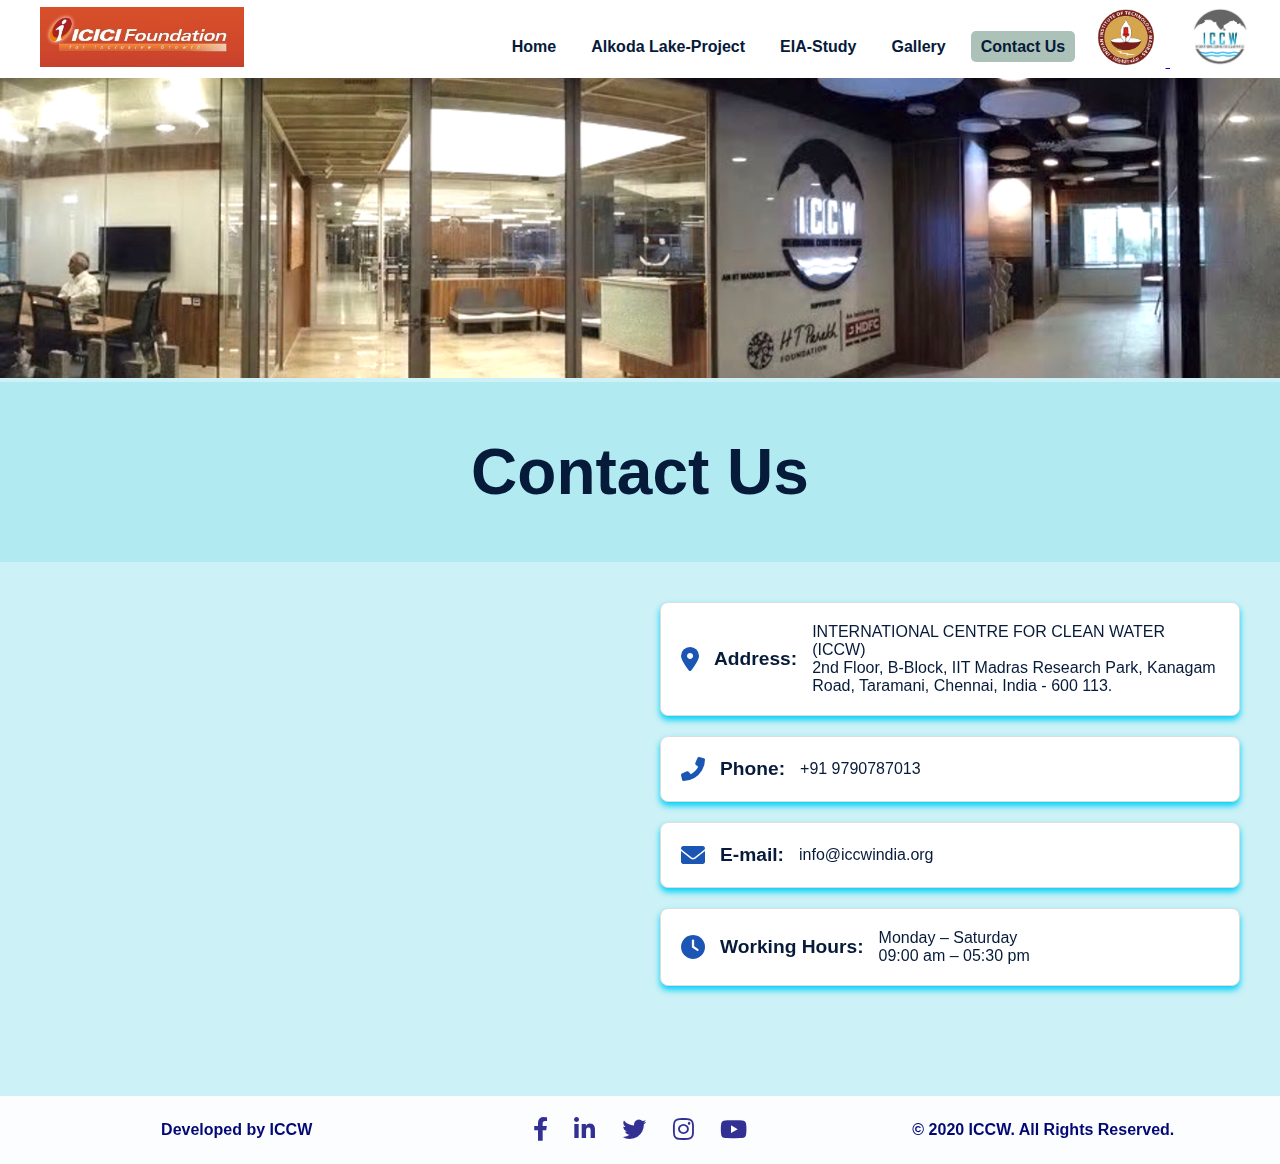
<file: contact-us.html>
<!DOCTYPE html>
<html lang="en">
<head>
    <meta charset="UTF-8">
    <meta name="viewport" content="width=device-width, initial-scale=1.0">
    <meta name="description" content="Water & health data presented by ICCW for Nallampatti.">
    <meta name="author" content="ICCW">
    <meta name="keywords" content="Water, Health, Nallampatti, ICCW, Data, Analysis">
    <meta name="robots" content="index, follow">
    <meta name="theme-color" content="#0a0a0a">
    <link rel="apple-touch-icon" sizes="180x180" href="Fevicon/apple-touch-icon.png">
    <link rel="icon" type="image/png" sizes="32x32" href="Fevicon/favicon-32x32.png">
    <link rel="icon" type="image/png" sizes="16x16" href="Fevicon/favicon-16x16.png">
    <title>Contact Us - ICCW</title>
    <link rel="stylesheet" href="https://cdnjs.cloudflare.com/ajax/libs/font-awesome/6.0.0-beta3/css/all.min.css">
    <link rel="stylesheet" href="style.css">
</head>

<body>

    <!-- Header Section -->
    <!-- Header Section -->
    <header>
        <div class="navbar">
            <!-- Left side: Site logo -->
            <div class="logo-container">
                <a href="https://www.icicifoundation.org/" target="_blank">
                    <img src="Logos\ICICI-foundation.jpg" alt="ICICI-logo" class="logo">
                </a>
            </div>
    
            <!-- Right side: Navigation menu and Partner logo -->
            <div class="nav-and-partner">
                <div class="hamburger" onclick="toggleMenu()">
                    <span></span>
                    <span></span>
                    <span></span>
                </div>
                <!-- Navigation links -->
                <nav>
                    <ul class="nav-links">
                        <li><a href="index.html" class="nav-item">Home</a></li>
                        <li><a href="about.html" class="nav-item">Alkoda Lake-Project</a></li>
                        <li><a href="eia.html" class="nav-item">EIA-Study</a></li>
                        <li><a href="gallery.html" class="nav-item">Gallery</a></li>
                        <li><a href="contact-us.html" class="nav-item active">Contact Us</a></li>
                    </ul>
                </nav>
    
                <!-- Partner logo -->
                <div class="partner-logo">
                    <a href="https://www.iitm.ac.in/" target="_blank">
                        <img src="Logos\IITM-500x500.png" alt="IITM-logo" class="logo">
                    </a>

                    <a href="https://iccw.world/" target="_blank">
                        <img src="Logos\iccw-logo-white.png" alt="ICCW-logo" class="logo">
                    </a>
                </div>
            </div>
        </div>
    </header>

    <!-- Contact Us Hero Section -->
    <section class="contact-hero">
        <div class="contact-hero-content">
            <img src="ICCW front Images.png" alt="Contact Us" class="hero-image">
        </div>
    </section>
    <section class="ContactUs">
        <h1>Contact Us</h1>
    </section>

    <!-- Contact Details Section -->
<section class="contact-details">
    <div class="contact-container">
        <!-- Google Map Embed -->
        <div class="map-container">
            <!-- Google Maps Embed with location marker -->
            <iframe 
                src="https://www.google.com/maps/embed?pb=!1m18!1m12!1m3!1d62203.18297492512!2d80.20853477910156!3d12.991097899999998!2m3!1f0!2f0!3f0!3m2!1i1024!2i768!4f13.1!3m3!1m2!1s0x3a526787946135f3%3A0x63850237763b3ce7!2sINTERNATIONAL%20CENTRE%20FOR%20CLEAN%20WATER!5e0!3m2!1sen!2sin!4v1729424169374!5m2!1sen!2sin" 
                width="100%" height="450" style="border:0;" allowfullscreen="" loading="lazy" referrerpolicy="no-referrer-when-downgrade">
            </iframe>
        </div>
        
        <!-- Contact Information -->
        <div class="contact-info">
            <div class="contact-item">
                <i class="fas fa-map-marker-alt"></i> <!-- Address Icon -->
                <h3>Address:</h3>
                <p>INTERNATIONAL CENTRE FOR CLEAN WATER (ICCW)<br>2nd Floor, B-Block, IIT Madras Research Park, Kanagam Road, Taramani, Chennai, India - 600 113.</p>
            </div>

            <div class="contact-item">
                <i class="fas fa-phone-alt"></i> <!-- Phone Icon -->
                <h3>Phone:</h3>
                <p>+91 9790787013</p>
            </div>

            <div class="contact-item">
                <i class="fas fa-envelope"></i> <!-- Email Icon -->
                <h3>E-mail:</h3>
                <p>info@iccwindia.org</p>
            </div>

            <div class="contact-item">
                <i class="fas fa-clock"></i> <!-- Working Hours Icon -->
                <h3>Working Hours:</h3>
                <p>Monday – Saturday<br>09:00 am – 05:30 pm</p>
            </div>
        </div>
    </div>
</section>


   <!-- Footer Section -->
<footer>
    <div class="footer-content">
        <!-- Left side: Developed by ICCW -->
        <div class="left-text">
            <p>Developed by ICCW</p>
        </div>

        <!-- Center: Social Media Icons -->
        <div class="social-icons">
            <!-- Facebook -->
            <a href="https://www.facebook.com/ICCWIndia" target="_blank" rel="noopener noreferrer">
                <i class="fab fa-facebook-f"></i>
            </a>

            <!-- LinkedIn -->
            <a href="https://www.linkedin.com/company/iccw/" target="_blank" rel="noopener noreferrer">
                <i class="fab fa-linkedin-in"></i>
            </a>

            <!-- Twitter -->
            <a href="https://x.com/ICCWIndia" target="_blank" rel="noopener noreferrer">
                <i class="fab fa-twitter"></i>
            </a>

            <!-- Instagram -->
            <a href="https://www.instagram.com/iccw_iitm/" target="_blank" rel="noopener noreferrer">
                <i class="fab fa-instagram"></i>
            </a>

            <!-- YouTube-->
            <a href="https://www.youtube.com/@iccwnews7325" target="_blank" rel="noopener noreferrer">
                <i class="fab fa-youtube"></i>
            </a>
        </div>

        <!-- Right side: All Rights Reserved -->
        <div class="right-text">
            <p>© 2020 ICCW. All Rights Reserved.</p>
        </div>
    </div>
</footer>

<!-- For mobile & Tab menu-->
    <script>
        function toggleMenu() {
            const navLinks = document.querySelector('.nav-links');
            navLinks.classList.toggle('active');}
    </script>

</body>
</html>
</file>
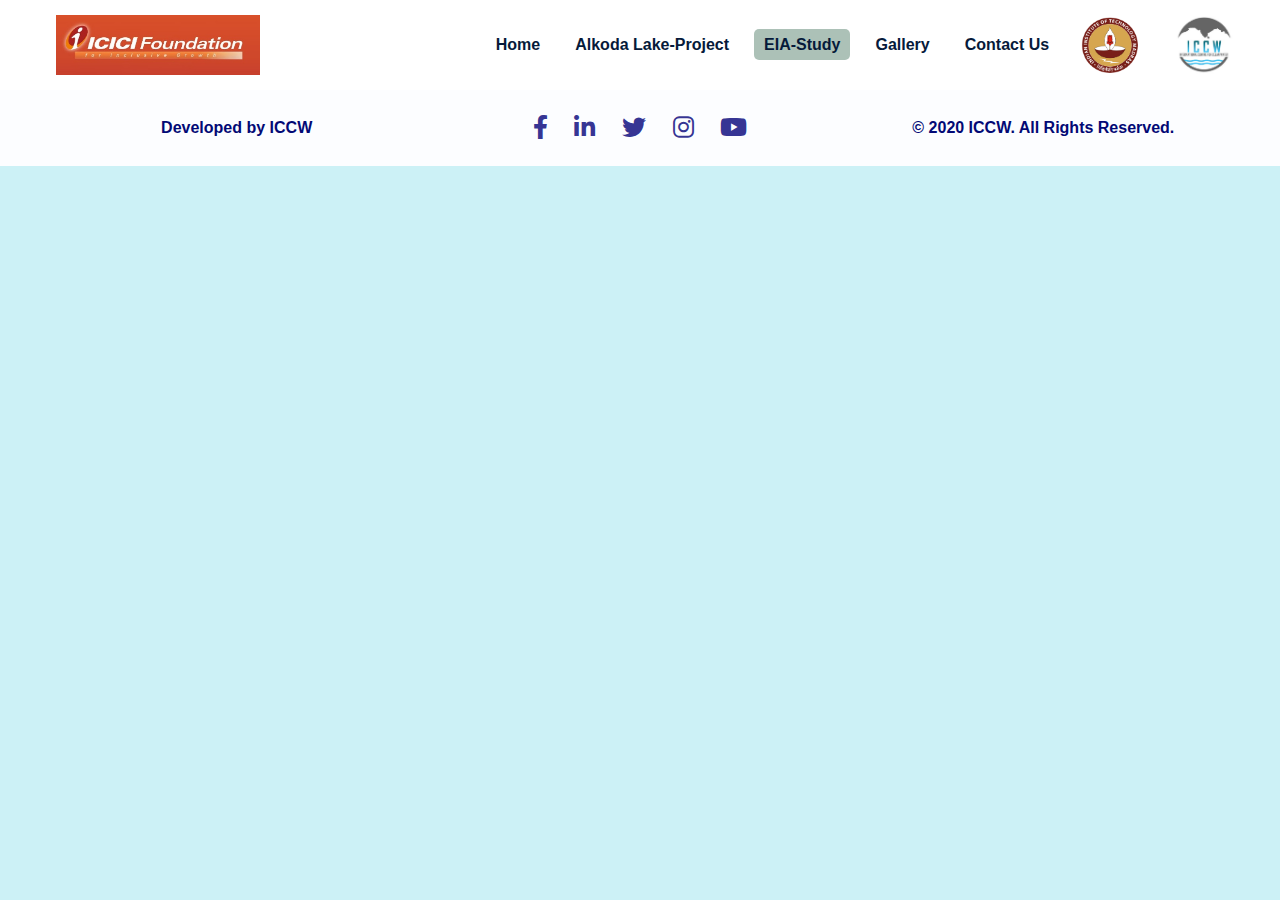
<file: eia.html>
<!DOCTYPE html>
<html lang="en">
<head>
    <meta charset="UTF-8">
    <meta name="viewport" content="width=device-width, initial-scale=1.0">
    <meta name="description" content="Raichur Lake Resolution data presented by ICCW">
    <meta name="author" content="ICCW">
    <meta name="keywords" content="Water, Health, Raichur, ICCW, Data Analysis">
    <meta name="robots" content="index, follow">
    <meta name="theme-color" content="#0a0a0a">
    <link rel="apple-touch-icon" sizes="180x180" href="Fevicon/apple-touch-icon.png">
    <link rel="icon" type="image/png" sizes="32x32" href="Fevicon/favicon-32x32.png">
    <link rel="icon" type="image/png" sizes="16x16" href="Fevicon/favicon-16x16.png">
    <title>About-Raichur Lake Rejuvenation</title>
    <link rel="stylesheet" href="https://cdnjs.cloudflare.com/ajax/libs/font-awesome/6.0.0-beta3/css/all.min.css">
    <link rel="stylesheet" href="https://maxcdn.bootstrapcdn.com/bootstrap/4.5.2/css/bootstrap.min.css">
    <link rel="stylesheet" href="style.css">
</head>

<body>

    <!-- Header Section -->
    <header>
        <div class="navbar">
            <!-- Left side: Site logo -->
            <div class="logo-container">
                <a href="https://www.icicifoundation.org/" target="_blank">
                    <img src="Logos\ICICI-foundation.jpg" alt="ICICI-logo" class="logo">
                </a>
            </div>
    
            <!-- Right side: Navigation menu and Partner logo -->
            <div class="nav-and-partner">
                <div class="hamburger" onclick="toggleMenu()">
                    <span></span>
                    <span></span>
                    <span></span>
                </div>
                <!-- Navigation links -->
                <nav>
                    <ul class="nav-links">
                        <li><a href="index.html" class="nav-item">Home</a></li>
                        <li><a href="about.html" class="nav-item">Alkoda Lake-Project</a></li>
                        <li><a href="eia.html" class="nav-item active">EIA-Study</a></li>
                        <li><a href="gallery.html" class="nav-item">Gallery</a></li>
                        <li><a href="contact-us.html" class="nav-item">Contact Us</a></li>
                    </ul>
                </nav>
    
                <!-- Partner logo -->
                <div class="partner-logo">
                    <a href="https://www.iitm.ac.in/" target="_blank">
                        <img src="Logos\IITM-500x500.png" alt="IITM-logo" class="logo">
                    </a>

                    <a href="https://iccw.world/" target="_blank">
                        <img src="Logos\iccw-logo-white.png" alt="ICCW-logo" class="logo">
                    </a>
                </div>
            </div>
        </div>
    </header>





 

    

    <!-- Footer Section -->
<footer>
    <div class="footer-content">
        <!-- Left side: Developed by ICCW -->
        <div class="left-text">
            <p>Developed by ICCW</p>
        </div>

        <!-- Center: Social Media Icons -->
        <div class="social-icons">
            <!-- Facebook -->
            <a href="https://www.facebook.com/ICCWIndia" target="_blank" rel="noopener noreferrer">
                <i class="fab fa-facebook-f"></i>
            </a>

            <!-- LinkedIn -->
            <a href="https://www.linkedin.com/company/iccw/" target="_blank" rel="noopener noreferrer">
                <i class="fab fa-linkedin-in"></i>
            </a>

            <!-- Twitter -->
            <a href="https://x.com/ICCWIndia" target="_blank" rel="noopener noreferrer">
                <i class="fab fa-twitter"></i>
            </a>

            <!-- Instagram -->
            <a href="https://www.instagram.com/iccw_iitm/" target="_blank" rel="noopener noreferrer">
                <i class="fab fa-instagram"></i>
            </a>

            <!-- YouTube-->
            <a href="https://www.youtube.com/@iccwnews7325" target="_blank" rel="noopener noreferrer">
                <i class="fab fa-youtube"></i>
            </a>
        </div>

        <!-- Right side: All Rights Reserved -->
        <div class="right-text">
            <p>© 2020 ICCW. All Rights Reserved.</p>
        </div>
    </div>
</footer>

<!-- For mobile & Tab menu-->
<script>
    function toggleMenu() {
        const navLinks = document.querySelector('.nav-links');
        navLinks.classList.toggle('active');
    }
    </script>


</body>
</html>
</file>
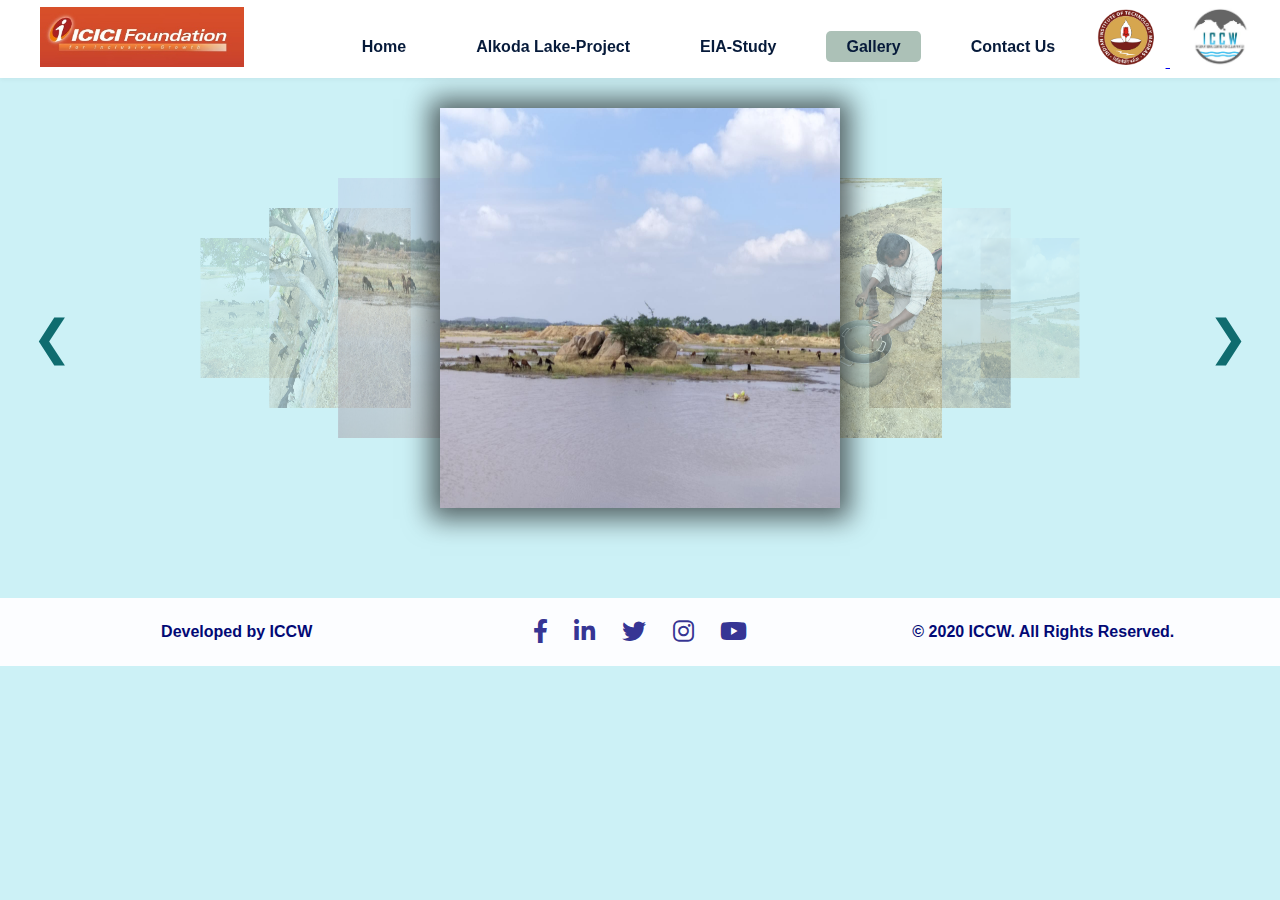
<file: gallery.html>
<!DOCTYPE html>
<html lang="en">
<head>
    <meta charset="UTF-8">
    <meta name="viewport" content="width=device-width, initial-scale=1.0">
    <meta name="description" content="Water & health data presented by ICCW for Nallampatti.">
    <meta name="author" content="ICCW">
    <meta name="keywords" content="Water, Health, Nallampatti, ICCW, Data, Analysis">
    <meta name="robots" content="index, follow">
    <meta name="theme-color" content="#0a0a0a">
    <link rel="apple-touch-icon" sizes="180x180" href="Fevicon/apple-touch-icon.png">
    <link rel="icon" type="image/png" sizes="32x32" href="Fevicon/favicon-32x32.png">
    <link rel="icon" type="image/png" sizes="16x16" href="Fevicon/favicon-16x16.png">
    <title>Gallery - Raichur Lake Rejuvenation</title>
    <link rel="stylesheet" href="https://cdnjs.cloudflare.com/ajax/libs/font-awesome/6.0.0-beta3/css/all.min.css">
    <link rel="stylesheet" href="gallery.css">
    <style>
      /* Ensure header and footer are above the gallery */
      header {
          position: relative;
          z-index: 1000; /* Ensures header is on top */
      }

      footer {
          position: relative;
          z-index: 1000; /* Ensures footer is on top */
      }

      /* Adjust z-index for the gallery coverflow */
      .coverflow {
          position: relative;
          z-index: 1; /* Keeps gallery below header/footer */
      }

      /* Fix the issue with images potentially blocking other elements */
      .coverflow__image {
          pointer-events: auto; /* Ensures images don't block clicks elsewhere */
      }
  </style>
</head>

<body>

    <!-- Header Section -->
    <header>
      <div class="navbar">
          <!-- Left side: Site logo -->
          <div class="logo-container">
              <a href="https://www.icicifoundation.org/" target="_blank">
                  <img src="Logos\ICICI-foundation.jpg" alt="ICICI-logo" class="logo">
              </a>
          </div>
  
          <!-- Right side: Navigation menu and Partner logo -->
          <div class="nav-and-partner">
              <div class="hamburger" onclick="toggleMenu()">
                  <span></span>
                  <span></span>
                  <span></span>
              </div>
              <!-- Navigation links -->
              <nav>
                  <ul class="nav-links">
                      <li><a href="index.html" class="nav-item">Home</a></li>
                      <li><a href="about.html" class="nav-item">Alkoda Lake-Project</a></li>
                      <li><a href="eia.html" class="nav-item">EIA-Study</a></li>
                      <li><a href="gallery.html" class="nav-item active">Gallery</a></li>
                      <li><a href="contact-us.html" class="nav-item">Contact Us</a></li>
                  </ul>
              </nav>
  
              <!-- Partner logo -->
              <div class="partner-logo">
                  <a href="https://www.iitm.ac.in/" target="_blank">
                      <img src="Logos\IITM-500x500.png" alt="IITM-logo" class="logo">
                  </a>

                  <a href="https://iccw.world/" target="_blank">
                      <img src="Logos\iccw-logo-white.png" alt="ICCW-logo" class="logo">
                  </a>
              </div>
          </div>
      </div>
  </header>

    <!-- Gallery Section -->
    <section class="row">
        <div class="nine columns">
          <div class="coverflow top10 bot10">
            <a class="prev-arrow"></a>
            <a href=""><img src="Images\gallery-1.jpg" class="coverflow__image" /></a>
            <a href=""><img src="Images\gallery-2.jpg" class="coverflow__image" /></a>
            <a href=""><img src="Images\gallery-3.jpg" class="coverflow__image" /></a>
            <a href=""><img src="Images\gallery-4.jpg" class="coverflow__image" /></a>
            <a href=""><img src="Images\gallery-5.jpg" class="coverflow__image" /></a>
            <a href=""><img src="Images\gallery-6.jpg" class="coverflow__image" /></a>
            <a href=""><img src="Images\gallery-8.jpg" class="coverflow__image" /></a>
            <a class="next-arrow"></a>
          </div>
        </div>
      </section>


     <!-- Footer Section -->
<footer>
    <div class="footer-content">
        <!-- Left side: Developed by ICCW -->
        <div class="left-text">
            <p>Developed by ICCW</p>
        </div>

        <!-- Center: Social Media Icons -->
        <div class="social-icons">
            <!-- Facebook -->
            <a href="https://www.facebook.com/ICCWIndia" target="_blank" rel="noopener noreferrer">
                <i class="fab fa-facebook-f"></i>
            </a>

            <!-- LinkedIn -->
            <a href="https://www.linkedin.com/company/iccw/" target="_blank" rel="noopener noreferrer">
                <i class="fab fa-linkedin-in"></i>
            </a>

            <!-- Twitter -->
            <a href="https://x.com/ICCWIndia" target="_blank" rel="noopener noreferrer">
                <i class="fab fa-twitter"></i>
            </a>

            <!-- Instagram -->
            <a href="https://www.instagram.com/iccw_iitm/" target="_blank" rel="noopener noreferrer">
                <i class="fab fa-instagram"></i>
            </a>

            <!-- YouTube-->
            <a href="https://www.youtube.com/@iccwnews7325" target="_blank" rel="noopener noreferrer">
                <i class="fab fa-youtube"></i>
            </a>
        </div>

        <!-- Right side: All Rights Reserved -->
        <div class="right-text">
            <p>© 2020 ICCW. All Rights Reserved.</p>
        </div>
    </div>
</footer>

<script>
          /*------------------------------
              Album Cover Slider
      --------------------------------*/
      //start added by Chase
      var a = document.getElementsByTagName("a");
      var cfImg = document.getElementsByClassName("coverflow__image")

      var scaleI = 0;
      for (scaleI; scaleI < a.length; scaleI++) {
        if (scaleI === 3) {
          continue;
        } else {
          a[scaleI].style.cursor = "default";
          a[scaleI].addEventListener("click", prevDef);
        }
      }

      function prevDef(e) {
        e.preventDefault();
      }

      function forScale(coverflowPos) {
        for (scaleI = 0; scaleI < a.length; scaleI++) {
          a[scaleI].style.cursor = "default";
          a[scaleI].addEventListener("click", prevDef);
        }
        for (scaleI = 0; scaleI < cfImg.length; scaleI++) {
          if (cfImg[scaleI].getAttribute("data-coverflow-index") == coverflowPos) {
            cfImg[scaleI].parentElement.style.cursor = "pointer";
            cfImg[scaleI].parentElement.removeEventListener("click", prevDef);
          }
        }
      }
      //end added by Chase

      function setupCoverflow(coverflowContainer) {
        var coverflowContainers;

        if (typeof coverflowContainer !== "undefined") {
          if (Array.isArray(coverflowContainer)) {
            coverflowContainers = coverflowContainer;
          } else {
            coverflowContainers = [coverflowContainer];
          }
        } else {
          coverflowContainers = Array.prototype.slice.apply(document.getElementsByClassName('coverflow'));
        }

        coverflowContainers.forEach(function(containerElement) {
          var coverflow = {};
          var prevArrows, nextArrows;

          //capture coverflow elements
          coverflow.container = containerElement;
          coverflow.images = Array.prototype.slice.apply(containerElement.getElementsByClassName('coverflow__image'));
          coverflow.position = Math.floor(coverflow.images.length / 2) + 1;

          //set indicies on images
          coverflow.images.forEach(function(coverflowImage, i) {
            coverflowImage.dataset.coverflowIndex = i + 1;
          });

          //set initial position
          coverflow.container.dataset.coverflowPosition = coverflow.position;

          //get prev/next arrows
          prevArrows = Array.prototype.slice.apply(coverflow.container.getElementsByClassName("prev-arrow"));
          nextArrows = Array.prototype.slice.apply(coverflow.container.getElementsByClassName("next-arrow"));

          //add event handlers
          function setPrevImage() {
            coverflow.position = Math.max(1, coverflow.position - 1);
            coverflow.container.dataset.coverflowPosition = coverflow.position;
            //call the functin forScale added
            forScale(coverflow.position);
          }

          function setNextImage() {
            coverflow.position = Math.min(coverflow.images.length, coverflow.position + 1);
            coverflow.container.dataset.coverflowPosition = coverflow.position;
            //call the function Chase added
            forScale(coverflow.position);
          }

          function jumpToImage(evt) {
            coverflow.position = Math.min(coverflow.images.length, Math.max(1, evt.target.dataset.coverflowIndex));
            coverflow.container.dataset.coverflowPosition = coverflow.position;
            //start added by Chase
            setTimeout(function() {
              forScale(coverflow.position);
            }, 1);
            //end added by Chase
          }

          function onKeyPress(evt) {
            switch (evt.which) {
              case 37: //left arrow
                setPrevImage();
                break;
              case 39: //right arrow
                setNextImage();
                break;
            }
          }
          prevArrows.forEach(function(prevArrow) {
            prevArrow.addEventListener('click', setPrevImage);
          });
          nextArrows.forEach(function(nextArrow) {
            nextArrow.addEventListener('click', setNextImage);
          });
          coverflow.images.forEach(function(image) {
            image.addEventListener('click', jumpToImage);
          });
          window.addEventListener('keyup', onKeyPress);
        });
      }

      setupCoverflow();
</script>






 <!-- For mobile & Tab menu-->
 <script>
  function toggleMenu() {
      const navLinks = document.querySelector('.nav-links');
      navLinks.classList.toggle('active');}
</script>

</body>
</html>
</file>
<file: style.css>
/* General Styles */
body {
    font-family: Arial, sans-serif;
    margin: 0;
    padding: 0;
    background-color: #94e2ec79;
    overflow-x: hidden;
}
#myModal {
    display: none;
    /* Other modal styling */
}

/* General header styling */
header {
    background-color: #ffffff;
    padding: 7px 20px;
    box-shadow: 0 2px 4px rgba(0, 0, 0, 0.041); /* Light shadow for depth */
}

.navbar {
    display: flex;
    justify-content: space-between;
    align-items: center;
}

/* Left side: Logo container */
.logo-container {
    display: flex;
    align-items: center;
    gap: 20px;
}

.logo {
    height: 60px; /* Adjust the size of your logo */
    margin-right: 10px;
    margin-left: 20px;
}


/* Right side: Navigation and partner logo */
.nav-and-partner {
    display: flex;
    align-items: center;
}


/* Navigation menu */
nav {
    margin-right: 0px; /* Space between nav and partner logo */
}

.nav-links {
    list-style: none;
    display: flex;
    gap: 15px; /* Space between each link */
    margin-bottom: 0px;
}
.nav-item {
    text-decoration: none;
    color: #06add9;
    padding: 7px 10px;
    border-radius: 5px;
    transition: background-color 0.3s ease;
}

/* On hover, change background color */
.nav-item:hover {
    background-color: #06d91157;
}

/* Highlight the active page */
.active {
    background-color: #04422354;
}
.nav-links li a {
    text-decoration: none;
    color: #061a3a;
    font-weight: bold;
    transition: color 0.3s;
}

/* Hamburger icon styling for mobile */
.hamburger {
    display: none;
    flex-direction: column;
    cursor: pointer;
    gap: 4px;
}

.hamburger span {
    display: block;
    width: 25px;
    height: 3px;
    background-color: #06add9;
    transition: 0.3s;
}

/* For tablets and smaller screens */
@media (max-width: 860px) {
    .hamburger {
        display: flex; 
    }

    .nav-links {
        display: none;
        flex-direction: column;
        position: absolute;
        top: 70px;
        right: 0;
        background-color: #fff;
        width: 100%;
        box-shadow: 0px 8px 16px rgba(0, 0, 0, 0.2);
        z-index: 5;
    }

    .nav-links.active {
        display: flex;
    }

    .nav-links li {
        text-align: center;
        padding: 15px 0;
    }

    .partner-logo {
        display: none;}
}

/* Footer Styling */
footer {
    background-color: #fcfdff;
    color: rgb(69, 138, 241);
    padding: 20px 0;
    text-align: center;
}

.footer-content {
    display: flex;
    justify-content: space-between;
    align-items: center;
    max-width: 1200px;
    margin: 0 auto;
    flex-wrap: wrap; /* Allows wrapping for smaller screens */
    gap: 10px; /* Adds spacing between items when wrapped */
}

.left-text{
    color: #020975;
    font-weight: bold;
}
.right-text{
    color: #020975;
    font-weight: bold;
}

.left-text,
.right-text,
.social-icons {
    flex: 1; /* Ensures each section takes up equal space */
    min-width: 150px; /* Sets a minimum width for each section */
}

/* Center align text for small screens */
.left-text,
.right-text,
.social-icons {
    text-align: center;
}

.social-icons a {
    color: rgba(9, 7, 124, 0.836);
    margin: 0 10px;
    font-size: 1.5em; /* Size of the icons */
    text-decoration: none;
}

.social-icons a:hover {
    color: #00d1f9; /* Light green color on hover */
}

footer p {
    margin: 0; /* Removes any extra margin */
}

/* Responsive Layout Adjustments */
@media (max-width: 768px) {
    .footer-content {
        flex-direction: column; /* Stack items vertically on smaller screens */
    }
    
    .left-text,
    .right-text {
        text-align: center; /* Center text for mobile */
        margin: 5px 0; /* Adds vertical spacing between sections */
    }
    
    .social-icons {
        margin: 10px 0; /* Additional spacing for social icons */
    }
}

@media (max-width: 576px) {
    .social-icons a {
        font-size: 1.3em; /* Adjust icon size for very small screens */
        margin: 0 5px; /* Reduces spacing between icons */
    }
}




/* ----------------------Home Page--------------------------- */
.hero-section {
  position: relative;
  height: 70vh;
  width: 100%;
  display: flex;
  flex-direction: column;
  justify-content: center;
  align-items: center;
  overflow: hidden;
  text-align: center;
}

.background-video {
  position: absolute;
  top: 0;
  left: 0;
  width: 100%;
  height: 100%;
  object-fit: cover;
  z-index: -1;
}

.hero-content {
  position: center;
  top: 30%;
  color: rgb(35, 136, 143);
  text-shadow: 1px 2px 5px rgb(0, 0, 0);
}

.hero-content h1 {
  font-size: 4rem;
  margin-bottom: 1rem;
}

.hero-content p {
  font-size: 1.5rem;
  margin-bottom: 2rem;
}

.overlay-images {
  display: flex;
  gap: 1px;
  position: absolute;
  bottom: 0%;
  justify-content: center;
  align-items: center;
  width: 100%;
  height: 70px;
  padding: 0 1px;
}

.image-card {
  position: relative;
  text-align: center;
  width: 33.3%;
  overflow: hidden;
  border-radius: 0px;
  box-shadow: 0 2px 5px rgba(0, 0, 0, 0.2);
}

.image-card img {
  width: 100%;
  height: auto;
  object-fit: cover;
  display: block;
}

.image-text {
  position: absolute;
  bottom: 10%;
  left: 50%;
  transform: translateX(-50%);
  color: white;
  text-shadow: 0 2px 5px rgba(0, 0, 0, 0.7);
}

.image-text h2 {
  font-size: 2rem;
  margin-bottom: 0.5rem;
}

.image-text p {
  font-size: 1.2rem;
}

@media (max-width: 768px) {
  .overlay-images {
    flex-direction: column;
    gap: 1.5rem;
  }

  .image-card {
    width: 80%;
  }

  .hero-content h1 {
    font-size: 2rem;
  }

  .hero-content p {
    font-size: 1rem;
  }
}

/* About ICICI Section Styling */
.about-icici{
    padding: 20px;
}

.about-icici-content h2 {
    font-size: 2em; /* Responsive font size */
    margin-bottom: 20px;
    color: #052861;
    text-align: center;
    font-weight: bold;
}

.about-icici-content p {
    font-size: 1.2em;
    line-height: 1.6;
    color: #0a2757;
    text-align: center;
    padding: 0 30px;
}

/* front grid Layout */
.Key_int h2{
    font-size: 1.5em; /* Responsive font size */
    margin-bottom: 20px;
    color: #052861;
    text-align: center;
    font-weight: bold;
}
.front_grid {
    display: grid;
    grid-template-columns: repeat(auto-fit, minmax(300px, 1fr));
    gap: 15px;
}

/* Column */
.front_column {
    text-align: left;
    padding: 20px;
    background-color: #f9f9f986;
    border-radius: 6px;
    box-shadow: 0 2px 4px rgba(0, 0, 0, 0.1);
}

.front_column h3 {
    font-size: 1.3rem;
    color: #2c3e50;
    margin-bottom: 15px;
    text-align: center;
}

.front_column p, .front_column li {
    font-size: 1rem;
    margin: 10px 0;
    line-height: 1.5;
    color: #1b1b1b;
    text-align: center;
}

/* what-icici-did-image */
.what-icici-did {
    display: flex;
    gap: 1rem;
    justify-content: center;
    align-items: center;
    width: 100%;
    padding: 0 2rem;
  }
  
  .what-icici-did-image {
    position: relative;
    text-align: center;
    width: 25%;
    overflow: hidden;
    border-radius: 10px;
    box-shadow: 0 2px 5px rgba(0, 0, 0, 0.2);
  }
  
  .what-icici-did-image img {
    width: 100%;
    height: auto;
    object-fit: cover;
    display: block;
  }
  
  .what-icici-did-text {
    position: absolute;
    bottom: 10%;
    left: 50%;
    transform: translateX(-50%);
    color: white;
    text-shadow: 0 2px 5px rgba(0, 0, 0, 0.7);
  }
  
  .what-icici-did-text h2 {
    font-size: 2rem;
    margin-bottom: 0.5rem;
  }
  
  .what-icici-did-text p {
    font-size: 2rem;
    position: center;
  }
  
  @media (max-width: 768px) {
    .overlay-images {
      flex-direction: column;
      gap: 1.5rem;
    }
  
    .image-card {
      width: 80%;
    }     
  }

  
/* About ICCW Section Styling */
.about-iccw {
    padding: 20px;
}

.about-iccw-content h2 {
    font-size: 2em; /* Responsive font size */
    margin-bottom: 20px;
    color: #093a88;
    text-align: center;
}

.about-iccw-content p {
    font-size: 1.2em;
    line-height: 1.6;
    color: #0a2757;
    text-align: center;
    padding: 0 30px;
}


/* ------------------ About-------------------- */

.about-hero-section {
    position: relative;
    text-align: center;
    color: #94e2ec79;
}

.about-hero-content img.hero-image {
    width: 100%;
    height: 400px;
    object-fit: cover;
}


/* Container */
.container {
    max-width: 1200px;
    margin: 20px auto;
    padding: 20px;
    background: #ffffff;
    box-shadow: 0 4px 6px rgba(0, 0, 0, 0.1);
    border-radius: 8px;
}

/* Grid Layout */
.grid {
    display: grid;
    grid-template-columns: repeat(auto-fit, minmax(300px, 1fr));
    gap: 20px;
}

/* Column */
.column {
    text-align: left;
    padding: 20px;
    background-color: #f9f9f9;
    border-radius: 8px;
    box-shadow: 0 2px 4px rgba(0, 0, 0, 0.1);
}

.column h2 {
    font-size: 1.8rem;
    color: #2c3e50;
    margin-bottom: 15px;
    text-align: center;
}

.column p, .column li {
    font-size: 1rem;
    margin: 10px 0;
    line-height: 1.5;
    color: #1b1b1b;
    text-align: center;
}

/* List Styling */
.column ul {
    list-style: none;
    padding: 0;
    text-align: center;
}

.column li {
    text-align: left;
    padding-left: 1.5em;
    text-indent: -1.5em;
    text-align: center;
}

.column li:before {
    content: '\2022';
    color: #3498db;
    font-weight: bold;
    display: inline-block;
    width: 1em;
    margin-left: -1em;
}

.rejuvenation-update {
    max-width: 1200px;
    margin: 40px auto;
    padding: 20px;
    background: #ffffff;
    box-shadow: 0 4px 6px rgba(0, 0, 0, 0.1);
    border-radius: 8px;
}

.column-image-1 {
    width: 100%;
    height: auto;
    margin-bottom: 15px;
    margin-top: 30px;
    border-radius: 8px;
    box-shadow: 0 2px 4px rgba(0, 0, 0, 0.1);
}

.column-image-2{
    width: 100%;
    height: 310px;
    margin-bottom: 15px;
    border-radius: 8px;
    box-shadow: 0 2px 4px rgba(0, 0, 0, 0.1);
}

/* Update Grid Layout */
.update-grid {
    display: grid;
    grid-template-columns: repeat(auto-fit, minmax(300px, 1fr));
    gap: 20px;
}

/* Media Query for Tablets (768px and below) */
@media (max-width: 768px) {
    .grid {
        grid-template-columns: 1fr; /* Single column for smaller screens */
    }
}

/* Media Query for Mobile (480px and below) */
@media (max-width: 480px) {
    .column h2 {
        font-size: 1.5rem;
    }

    .column p, .column li {
        font-size: 0.9rem;
    }

    .container {
        padding: 10px;
    }
}





/* ------------------ Contact us Section-------------------- */
/* Contact Hero Section */
.contact-hero {
    position: relative;
    text-align: center;
    color: #94e2ec79;
}

.contact-hero img.hero-image {
    width: 100%;
    height: 300px;
    object-fit: cover;
}

/* Contact Us Header */
.ContactUs {
    background-color: #94e2ec79;
    padding: 10px 20px;
    text-align: center;
    font-size: 2em;
    margin-bottom: 0;
    color: #061a3a;
}

/* Contact Details Section */
.contact-details {
    display: flex;
    justify-content: center;
    padding: 40px;
}

.contact-container {
    display: flex;
    max-width: 1200px;
    width: 100%;
    gap: 40px;
}

/* Map and Contact Information */
.map-container {
    flex: 1;
}

.contact-info {
    flex: 1;
    display: flex;
    flex-direction: column;
    gap: 20px;
}

.contact-item {
    background-color: white;
    padding: 20px;
    border: 1px solid #ddd;
    border-radius: 8px;
    box-shadow: 0 4px 6px #00d1f9;
    display: flex;
    align-items: center;
    gap: 15px;
}

.contact-item i {
    font-size: 24px;
    color: #1b56b5;
}

.contact-item h3 {
    margin: 0;
    font-size: 1.2em;
    color: #061a3a;
}

.contact-item p {
    margin: 0;
    font-size: 1em;
    color: #061a3a;
}

/* Responsive Design */
@media screen and (max-width: 768px) {
    .contact-details {
        padding: 20px; /* Reduce padding on tablets */
    }

    .contact-container {
        flex-direction: column;
        gap: 30px; /* Reduced gap between sections */
        align-items: center; /* Center align for better visual balance */
    }

    .map-container,
    .contact-info {
        max-width: 100%;
    }

    .contact-info {
        gap: 15px;
    }
}

@media screen and (max-width: 576px) {
    .contact-hero img.hero-image {
        height: 200px; /* Smaller height for mobile screens */
    }

    .ContactUs {
        font-size: 1.5em; /* Reduced font size for header on mobile */
    }

    .contact-details {
        padding: 15px; /* Further reduced padding for small screens */
    }

    .contact-item {
        padding: 15px; /* Reduced padding inside items */
        gap: 10px; /* Smaller gap for compact layout */
    }

    .contact-item i {
        font-size: 20px; /* Smaller icon size */
    }

    .contact-item h3 {
        font-size: 1.1em; /* Slightly smaller font for headers */
    }

    .contact-item p {
        font-size: 0.9em; /* Reduced font size for descriptions */
    }
}
</file>
<file: gallery.css>
/* General Styles */
body {
    font-family: Arial, sans-serif;
    margin: 0;
    padding: 0;
    background-color: #94e2ec79;
}

/* General header styling */
header {
  position: relative;
  z-index: 1000;
  background-color: #ffffff;
  padding: 7px 20px;
  box-shadow: 0 2px 4px rgba(0, 0, 0, 0.041); /* Light shadow for depth */
}

.navbar {
  display: flex;
  justify-content: space-between;
  align-items: center;
}

/* Left side: Logo container */
.logo-container {
  display: flex;
  align-items: center;
  gap: 20px;
}

.logo {
  height: 60px; /* Adjust the size of your logo */
  margin-right: 10px;
  margin-left: 20px;
}


/* Right side: Navigation and partner logo */
.nav-and-partner {
  display: flex;
  align-items: center;
}


/* Navigation menu */
nav {
  margin-right: 0px; /* Space between nav and partner logo */
}

.nav-links {
  list-style: none;
  display: flex;
  gap: 30px; /* Space between each link */
  margin-bottom: 0px;
}
.nav-item {
  text-decoration: none;
  color: #06add9;
  padding: 7px 20px;
  border-radius: 5px;
  transition: background-color 0.3s ease;
}

/* On hover, change background color */
.nav-item:hover {
  background-color: #06d91157;
}

/* Highlight the active page */
.active {
  background-color: #04422354;
}
.nav-links li a {
  text-decoration: none;
  color: #061a3a;
  font-weight: bold;
  transition: color 0.3s;
}

/* Hamburger icon styling for mobile */
.hamburger {
  display: none;
  flex-direction: column;
  cursor: pointer;
  gap: 4px;
}

.hamburger span {
  display: block;
  width: 25px;
  height: 3px;
  background-color: #06add9;
  transition: 0.3s;
}

/* For tablets and smaller screens */
@media (max-width: 860px) {
  .hamburger {
      display: flex; 
  }

  .nav-links {
      display: none;
      flex-direction: column;
      position: absolute;
      top: 70px;
      right: 0;
      background-color: #fff;
      width: 100%;
      box-shadow: 0px 8px 16px rgba(0, 0, 0, 0.2);
      z-index: 5;
  }

  .nav-links.active {
      display: flex;
  }

  .nav-links li {
      text-align: center;
      padding: 15px 0;
  }

  .partner-logo {
      display: none;}
}



  /*----------------------------*\
        Coverflow Album Slider 
  \*-----------------------------*/
  .coverflow {
    position: relative;
    z-index: 1;
    height: 460px;
    padding: 30px;
    overflow: hidden;
    -webkit-perspective: 1000px;
    perspective: 1000px;
  }
  
  .coverflow__image {
    pointer-events: auto;
    -webkit-user-select: none;
    -moz-user-select: none;
    -ms-user-select: none;
    user-select: none;
    width: 400px;
    height: 400px;
    -webkit-transition: all 350ms cubic-bezier(0.215, 0.61, 0.355, 1);
    transition: all 350ms cubic-bezier(0.215, 0.61, 0.355, 1);
  }
  
  .coverflow__image[data-coverflow-index] {
    position: absolute;
    left: 50%;
    -webkit-transform-origin: 50% 50%;
    transform-origin: 50% 50%;
  }
  
  .coverflow__image[data-coverflow-index]:before {
    content: " ";
    z-index: 1;
    position: absolute;
    top: 300px;
    width: 100%;
    height: 10%;
    box-shadow: 0 0 30px rgba(0, 0, 0, 0.7);
  }
  
  .coverflow[data-coverflow-position="1"] .coverflow__image[data-coverflow-index="1"] {
    z-index: 10;
    -webkit-transform: translateX(-200px);
    transform: translateX(-200px);
    box-shadow: 0 1px 25px 10px rgba(0, 0, 0, 0.6);
  }
  
  .coverflow[data-coverflow-position="1"] .coverflow__image[data-coverflow-index="2"] {
    z-index: 9;
    -webkit-transform: translateX(10px) scale(0.65) rotateY(-45deg);
    transform: translateX(10px) scale(0.65) rotateY(-45deg);
    opacity: 0.5;
  }
  
  .coverflow[data-coverflow-position="1"] .coverflow__image[data-coverflow-index="3"] {
    z-index: 8;
    -webkit-transform: translateX(100px) scale(0.5) rotateY(-45deg);
    transform: translateX(100px) scale(0.5) rotateY(-45deg);
    opacity: 0.33333;
  }
  
  .coverflow[data-coverflow-position="1"] .coverflow__image[data-coverflow-index="4"] {
    z-index: 7;
    -webkit-transform: translateX(190px) scale(0.35) rotateY(-45deg);
    transform: translateX(190px) scale(0.35) rotateY(-45deg);
    opacity: 0.16667;
  }
  
  .coverflow[data-coverflow-position="1"] .coverflow__image[data-coverflow-index="5"] {
    z-index: 6;
    -webkit-transform: translateX(280px) scale(0.2) rotateY(-45deg);
    transform: translateX(280px) scale(0.2) rotateY(-45deg);
    opacity: 0;
  }
  
  .coverflow[data-coverflow-position="1"] .coverflow__image[data-coverflow-index="6"] {
    z-index: 5;
    -webkit-transform: translateX(370px) scale(0.05) rotateY(-45deg);
    transform: translateX(370px) scale(0.05) rotateY(-45deg);
    opacity: -0.16667;
  }
  
  .coverflow[data-coverflow-position="1"] .coverflow__image[data-coverflow-index="7"] {
    z-index: 4;
    -webkit-transform: translateX(460px) scale(-0.1) rotateY(-45deg);
    transform: translateX(460px) scale(-0.1) rotateY(-45deg);
    opacity: -0.33333;
  }
  
  .coverflow[data-coverflow-position="1"] .coverflow__image[data-coverflow-index="8"] {
    z-index: 3;
    -webkit-transform: translateX(550px) scale(-0.25) rotateY(-45deg);
    transform: translateX(550px) scale(-0.25) rotateY(-45deg);
    opacity: -0.5;
  }
  
  .coverflow[data-coverflow-position="1"] .coverflow__image[data-coverflow-index="9"] {
    z-index: 2;
    -webkit-transform: translateX(640px) scale(-0.4) rotateY(-45deg);
    transform: translateX(640px) scale(-0.4) rotateY(-45deg);
    opacity: -0.66667;
  }
  
  .coverflow[data-coverflow-position="1"] .coverflow__image[data-coverflow-index="10"] {
    z-index: 1;
    -webkit-transform: translateX(730px) scale(-0.55) rotateY(-45deg);
    transform: translateX(730px) scale(-0.55) rotateY(-45deg);
    opacity: -0.83333;
  }
  
  .coverflow[data-coverflow-position="2"] .coverflow__image[data-coverflow-index="1"] {
    z-index: 9;
    -webkit-transform: translateX(-410px) scale(0.65) rotateY(45deg);
    transform: translateX(-410px) scale(0.65) rotateY(45deg);
    opacity: 0.5;
  }
  
  .coverflow[data-coverflow-position="2"] .coverflow__image[data-coverflow-index="2"] {
    z-index: 10;
    -webkit-transform: translateX(-200px);
    transform: translateX(-200px);
    box-shadow: 0 1px 25px 10px rgba(0, 0, 0, 0.6);
  }
  
  .coverflow[data-coverflow-position="2"] .coverflow__image[data-coverflow-index="3"] {
    z-index: 9;
    -webkit-transform: translateX(10px) scale(0.65) rotateY(-45deg);
    transform: translateX(10px) scale(0.65) rotateY(-45deg);
    opacity: 0.5;
  }
  
  .coverflow[data-coverflow-position="2"] .coverflow__image[data-coverflow-index="4"] {
    z-index: 8;
    -webkit-transform: translateX(100px) scale(0.5) rotateY(-45deg);
    transform: translateX(100px) scale(0.5) rotateY(-45deg);
    opacity: 0.33333;
  }
  
  .coverflow[data-coverflow-position="2"] .coverflow__image[data-coverflow-index="5"] {
    z-index: 7;
    -webkit-transform: translateX(190px) scale(0.35) rotateY(-45deg);
    transform: translateX(190px) scale(0.35) rotateY(-45deg);
    opacity: 0.16667;
  }
  
  .coverflow[data-coverflow-position="2"] .coverflow__image[data-coverflow-index="6"] {
    z-index: 6;
    -webkit-transform: translateX(280px) scale(0.2) rotateY(-45deg);
    transform: translateX(280px) scale(0.2) rotateY(-45deg);
    opacity: 0;
  }
  
  .coverflow[data-coverflow-position="2"] .coverflow__image[data-coverflow-index="7"] {
    z-index: 5;
    -webkit-transform: translateX(370px) scale(0.05) rotateY(-45deg);
    transform: translateX(370px) scale(0.05) rotateY(-45deg);
    opacity: -0.16667;
  }
  
  .coverflow[data-coverflow-position="2"] .coverflow__image[data-coverflow-index="8"] {
    z-index: 4;
    -webkit-transform: translateX(460px) scale(-0.1) rotateY(-45deg);
    transform: translateX(460px) scale(-0.1) rotateY(-45deg);
    opacity: -0.33333;
  }
  
  .coverflow[data-coverflow-position="2"] .coverflow__image[data-coverflow-index="9"] {
    z-index: 3;
    -webkit-transform: translateX(550px) scale(-0.25) rotateY(-45deg);
    transform: translateX(550px) scale(-0.25) rotateY(-45deg);
    opacity: -0.5;
  }
  
  .coverflow[data-coverflow-position="2"] .coverflow__image[data-coverflow-index="10"] {
    z-index: 2;
    -webkit-transform: translateX(640px) scale(-0.4) rotateY(-45deg);
    transform: translateX(640px) scale(-0.4) rotateY(-45deg);
    opacity: -0.66667;
  }
  
  .coverflow[data-coverflow-position="3"] .coverflow__image[data-coverflow-index="1"] {
    z-index: 8;
    -webkit-transform: translateX(-500px) scale(0.5) rotateY(45deg);
    transform: translateX(-500px) scale(0.5) rotateY(45deg);
    opacity: 0.33333;
  }
  
  .coverflow[data-coverflow-position="3"] .coverflow__image[data-coverflow-index="2"] {
    z-index: 9;
    -webkit-transform: translateX(-410px) scale(0.65) rotateY(45deg);
    transform: translateX(-410px) scale(0.65) rotateY(45deg);
    opacity: 0.5;
  }
  
  .coverflow[data-coverflow-position="3"] .coverflow__image[data-coverflow-index="3"] {
    z-index: 10;
    -webkit-transform: translateX(-200px);
    transform: translateX(-200px);
    box-shadow: 0 1px 25px 10px rgba(0, 0, 0, 0.6);
  }
  
  .coverflow[data-coverflow-position="3"] .coverflow__image[data-coverflow-index="4"] {
    z-index: 9;
    -webkit-transform: translateX(10px) scale(0.65) rotateY(-45deg);
    transform: translateX(10px) scale(0.65) rotateY(-45deg);
    opacity: 0.5;
  }
  
  .coverflow[data-coverflow-position="3"] .coverflow__image[data-coverflow-index="5"] {
    z-index: 8;
    -webkit-transform: translateX(100px) scale(0.5) rotateY(-45deg);
    transform: translateX(100px) scale(0.5) rotateY(-45deg);
    opacity: 0.33333;
  }
  
  .coverflow[data-coverflow-position="3"] .coverflow__image[data-coverflow-index="6"] {
    z-index: 7;
    -webkit-transform: translateX(190px) scale(0.35) rotateY(-45deg);
    transform: translateX(190px) scale(0.35) rotateY(-45deg);
    opacity: 0.16667;
  }
  
  .coverflow[data-coverflow-position="3"] .coverflow__image[data-coverflow-index="7"] {
    z-index: 6;
    -webkit-transform: translateX(280px) scale(0.2) rotateY(-45deg);
    transform: translateX(280px) scale(0.2) rotateY(-45deg);
    opacity: 0;
  }
  
  .coverflow[data-coverflow-position="3"] .coverflow__image[data-coverflow-index="8"] {
    z-index: 5;
    -webkit-transform: translateX(370px) scale(0.05) rotateY(-45deg);
    transform: translateX(370px) scale(0.05) rotateY(-45deg);
    opacity: -0.16667;
  }
  
  .coverflow[data-coverflow-position="3"] .coverflow__image[data-coverflow-index="9"] {
    z-index: 4;
    -webkit-transform: translateX(460px) scale(-0.1) rotateY(-45deg);
    transform: translateX(460px) scale(-0.1) rotateY(-45deg);
    opacity: -0.33333;
  }
  
  .coverflow[data-coverflow-position="3"] .coverflow__image[data-coverflow-index="10"] {
    z-index: 3;
    -webkit-transform: translateX(550px) scale(-0.25) rotateY(-45deg);
    transform: translateX(550px) scale(-0.25) rotateY(-45deg);
    opacity: -0.5;
  }
  
  .coverflow[data-coverflow-position="4"] .coverflow__image[data-coverflow-index="1"] {
    z-index: 7;
    -webkit-transform: translateX(-590px) scale(0.35) rotateY(45deg);
    transform: translateX(-590px) scale(0.35) rotateY(45deg);
    opacity: 0.16667;
  }
  
  .coverflow[data-coverflow-position="4"] .coverflow__image[data-coverflow-index="2"] {
    z-index: 8;
    -webkit-transform: translateX(-500px) scale(0.5) rotateY(45deg);
    transform: translateX(-500px) scale(0.5) rotateY(45deg);
    opacity: 0.33333;
  }
  
  .coverflow[data-coverflow-position="4"] .coverflow__image[data-coverflow-index="3"] {
    z-index: 9;
    -webkit-transform: translateX(-410px) scale(0.65) rotateY(45deg);
    transform: translateX(-410px) scale(0.65) rotateY(45deg);
    opacity: 0.5;
  }
  
  .coverflow[data-coverflow-position="4"] .coverflow__image[data-coverflow-index="4"] {
    z-index: 10;
    -webkit-transform: translateX(-200px);
    transform: translateX(-200px);
    box-shadow: 0 1px 25px 10px rgba(0, 0, 0, 0.6);
  }
  
  .coverflow[data-coverflow-position="4"] .coverflow__image[data-coverflow-index="5"] {
    z-index: 9;
    -webkit-transform: translateX(10px) scale(0.65) rotateY(-45deg);
    transform: translateX(10px) scale(0.65) rotateY(-45deg);
    opacity: 0.5;
  }
  
  .coverflow[data-coverflow-position="4"] .coverflow__image[data-coverflow-index="6"] {
    z-index: 8;
    -webkit-transform: translateX(100px) scale(0.5) rotateY(-45deg);
    transform: translateX(100px) scale(0.5) rotateY(-45deg);
    opacity: 0.33333;
  }
  
  .coverflow[data-coverflow-position="4"] .coverflow__image[data-coverflow-index="7"] {
    z-index: 7;
    -webkit-transform: translateX(190px) scale(0.35) rotateY(-45deg);
    transform: translateX(190px) scale(0.35) rotateY(-45deg);
    opacity: 0.16667;
  }
  
  .coverflow[data-coverflow-position="4"] .coverflow__image[data-coverflow-index="8"] {
    z-index: 6;
    -webkit-transform: translateX(280px) scale(0.2) rotateY(-45deg);
    transform: translateX(280px) scale(0.2) rotateY(-45deg);
    opacity: 0;
  }
  
  .coverflow[data-coverflow-position="4"] .coverflow__image[data-coverflow-index="9"] {
    z-index: 5;
    -webkit-transform: translateX(370px) scale(0.05) rotateY(-45deg);
    transform: translateX(370px) scale(0.05) rotateY(-45deg);
    opacity: -0.16667;
  }
  
  .coverflow[data-coverflow-position="4"] .coverflow__image[data-coverflow-index="10"] {
    z-index: 4;
    -webkit-transform: translateX(460px) scale(-0.1) rotateY(-45deg);
    transform: translateX(460px) scale(-0.1) rotateY(-45deg);
    opacity: -0.33333;
  }
  
  .coverflow[data-coverflow-position="5"] .coverflow__image[data-coverflow-index="1"] {
    z-index: 6;
    -webkit-transform: translateX(-680px) scale(0.2) rotateY(45deg);
    transform: translateX(-680px) scale(0.2) rotateY(45deg);
    opacity: 0;
  }
  
  .coverflow[data-coverflow-position="5"] .coverflow__image[data-coverflow-index="2"] {
    z-index: 7;
    -webkit-transform: translateX(-590px) scale(0.35) rotateY(45deg);
    transform: translateX(-590px) scale(0.35) rotateY(45deg);
    opacity: 0.16667;
  }
  
  .coverflow[data-coverflow-position="5"] .coverflow__image[data-coverflow-index="3"] {
    z-index: 8;
    -webkit-transform: translateX(-500px) scale(0.5) rotateY(45deg);
    transform: translateX(-500px) scale(0.5) rotateY(45deg);
    opacity: 0.33333;
  }
  
  .coverflow[data-coverflow-position="5"] .coverflow__image[data-coverflow-index="4"] {
    z-index: 9;
    -webkit-transform: translateX(-410px) scale(0.65) rotateY(45deg);
    transform: translateX(-410px) scale(0.65) rotateY(45deg);
    opacity: 0.5;
  }
  
  .coverflow[data-coverflow-position="5"] .coverflow__image[data-coverflow-index="5"] {
    z-index: 10;
    -webkit-transform: translateX(-200px);
    transform: translateX(-200px);
    box-shadow: 0 1px 25px 10px rgba(0, 0, 0, 0.6);
  }
  
  .coverflow[data-coverflow-position="5"] .coverflow__image[data-coverflow-index="6"] {
    z-index: 9;
    -webkit-transform: translateX(10px) scale(0.65) rotateY(-45deg);
    transform: translateX(10px) scale(0.65) rotateY(-45deg);
    opacity: 0.5;
  }
  
  .coverflow[data-coverflow-position="5"] .coverflow__image[data-coverflow-index="7"] {
    z-index: 8;
    -webkit-transform: translateX(100px) scale(0.5) rotateY(-45deg);
    transform: translateX(100px) scale(0.5) rotateY(-45deg);
    opacity: 0.33333;
  }
  
  .coverflow[data-coverflow-position="5"] .coverflow__image[data-coverflow-index="8"] {
    z-index: 7;
    -webkit-transform: translateX(190px) scale(0.35) rotateY(-45deg);
    transform: translateX(190px) scale(0.35) rotateY(-45deg);
    opacity: 0.16667;
  }
  
  .coverflow[data-coverflow-position="5"] .coverflow__image[data-coverflow-index="9"] {
    z-index: 6;
    -webkit-transform: translateX(280px) scale(0.2) rotateY(-45deg);
    transform: translateX(280px) scale(0.2) rotateY(-45deg);
    opacity: 0;
  }
  
  .coverflow[data-coverflow-position="5"] .coverflow__image[data-coverflow-index="10"] {
    z-index: 5;
    -webkit-transform: translateX(370px) scale(0.05) rotateY(-45deg);
    transform: translateX(370px) scale(0.05) rotateY(-45deg);
    opacity: -0.16667;
  }
  
  .coverflow[data-coverflow-position="6"] .coverflow__image[data-coverflow-index="1"] {
    z-index: 5;
    -webkit-transform: translateX(-770px) scale(0.05) rotateY(45deg);
    transform: translateX(-770px) scale(0.05) rotateY(45deg);
    opacity: -0.16667;
  }
  
  .coverflow[data-coverflow-position="6"] .coverflow__image[data-coverflow-index="2"] {
    z-index: 6;
    -webkit-transform: translateX(-680px) scale(0.2) rotateY(45deg);
    transform: translateX(-680px) scale(0.2) rotateY(45deg);
    opacity: 0;
  }
  
  .coverflow[data-coverflow-position="6"] .coverflow__image[data-coverflow-index="3"] {
    z-index: 7;
    -webkit-transform: translateX(-590px) scale(0.35) rotateY(45deg);
    transform: translateX(-590px) scale(0.35) rotateY(45deg);
    opacity: 0.16667;
  }
  
  .coverflow[data-coverflow-position="6"] .coverflow__image[data-coverflow-index="4"] {
    z-index: 8;
    -webkit-transform: translateX(-500px) scale(0.5) rotateY(45deg);
    transform: translateX(-500px) scale(0.5) rotateY(45deg);
    opacity: 0.33333;
  }
  
  .coverflow[data-coverflow-position="6"] .coverflow__image[data-coverflow-index="5"] {
    z-index: 9;
    -webkit-transform: translateX(-410px) scale(0.65) rotateY(45deg);
    transform: translateX(-410px) scale(0.65) rotateY(45deg);
    opacity: 0.5;
  }
  
  .coverflow[data-coverflow-position="6"] .coverflow__image[data-coverflow-index="6"] {
    z-index: 10;
    -webkit-transform: translateX(-200px);
    transform: translateX(-200px);
    box-shadow: 0 1px 25px 10px rgba(0, 0, 0, 0.6);
  }
  
  .coverflow[data-coverflow-position="6"] .coverflow__image[data-coverflow-index="7"] {
    z-index: 9;
    -webkit-transform: translateX(10px) scale(0.65) rotateY(-45deg);
    transform: translateX(10px) scale(0.65) rotateY(-45deg);
    opacity: 0.5;
  }
  
  .coverflow[data-coverflow-position="6"] .coverflow__image[data-coverflow-index="8"] {
    z-index: 8;
    -webkit-transform: translateX(100px) scale(0.5) rotateY(-45deg);
    transform: translateX(100px) scale(0.5) rotateY(-45deg);
    opacity: 0.33333;
  }
  
  .coverflow[data-coverflow-position="6"] .coverflow__image[data-coverflow-index="9"] {
    z-index: 7;
    -webkit-transform: translateX(190px) scale(0.35) rotateY(-45deg);
    transform: translateX(190px) scale(0.35) rotateY(-45deg);
    opacity: 0.16667;
  }
  
  .coverflow[data-coverflow-position="6"] .coverflow__image[data-coverflow-index="10"] {
    z-index: 6;
    -webkit-transform: translateX(280px) scale(0.2) rotateY(-45deg);
    transform: translateX(280px) scale(0.2) rotateY(-45deg);
    opacity: 0;
  }
  
  .coverflow[data-coverflow-position="7"] .coverflow__image[data-coverflow-index="1"] {
    z-index: 4;
    -webkit-transform: translateX(-860px) scale(-0.1) rotateY(45deg);
    transform: translateX(-860px) scale(-0.1) rotateY(45deg);
    opacity: -0.33333;
  }
  
  .coverflow[data-coverflow-position="7"] .coverflow__image[data-coverflow-index="2"] {
    z-index: 5;
    -webkit-transform: translateX(-770px) scale(0.05) rotateY(45deg);
    transform: translateX(-770px) scale(0.05) rotateY(45deg);
    opacity: -0.16667;
  }
  
  .coverflow[data-coverflow-position="7"] .coverflow__image[data-coverflow-index="3"] {
    z-index: 6;
    -webkit-transform: translateX(-680px) scale(0.2) rotateY(45deg);
    transform: translateX(-680px) scale(0.2) rotateY(45deg);
    opacity: 0;
  }
  
  .coverflow[data-coverflow-position="7"] .coverflow__image[data-coverflow-index="4"] {
    z-index: 7;
    -webkit-transform: translateX(-590px) scale(0.35) rotateY(45deg);
    transform: translateX(-590px) scale(0.35) rotateY(45deg);
    opacity: 0.16667;
  }
  
  .coverflow[data-coverflow-position="7"] .coverflow__image[data-coverflow-index="5"] {
    z-index: 8;
    -webkit-transform: translateX(-500px) scale(0.5) rotateY(45deg);
    transform: translateX(-500px) scale(0.5) rotateY(45deg);
    opacity: 0.33333;
  }
  
  .coverflow[data-coverflow-position="7"] .coverflow__image[data-coverflow-index="6"] {
    z-index: 9;
    -webkit-transform: translateX(-410px) scale(0.65) rotateY(45deg);
    transform: translateX(-410px) scale(0.65) rotateY(45deg);
    opacity: 0.5;
  }
  
  .coverflow[data-coverflow-position="7"] .coverflow__image[data-coverflow-index="7"] {
    z-index: 10;
    -webkit-transform: translateX(-200px);
    transform: translateX(-200px);
    box-shadow: 0 1px 25px 10px rgba(0, 0, 0, 0.6);
  }
  
  .coverflow[data-coverflow-position="7"] .coverflow__image[data-coverflow-index="8"] {
    z-index: 9;
    -webkit-transform: translateX(10px) scale(0.65) rotateY(-45deg);
    transform: translateX(10px) scale(0.65) rotateY(-45deg);
    opacity: 0.5;
  }
  
  .coverflow[data-coverflow-position="7"] .coverflow__image[data-coverflow-index="9"] {
    z-index: 8;
    -webkit-transform: translateX(100px) scale(0.5) rotateY(-45deg);
    transform: translateX(100px) scale(0.5) rotateY(-45deg);
    opacity: 0.33333;
  }
  
  .coverflow[data-coverflow-position="7"] .coverflow__image[data-coverflow-index="10"] {
    z-index: 7;
    -webkit-transform: translateX(190px) scale(0.35) rotateY(-45deg);
    transform: translateX(190px) scale(0.35) rotateY(-45deg);
    opacity: 0.16667;
  }
  
  .coverflow[data-coverflow-position="8"] .coverflow__image[data-coverflow-index="1"] {
    z-index: 3;
    -webkit-transform: translateX(-950px) scale(-0.25) rotateY(45deg);
    transform: translateX(-950px) scale(-0.25) rotateY(45deg);
    opacity: -0.5;
  }
  
  .coverflow[data-coverflow-position="8"] .coverflow__image[data-coverflow-index="2"] {
    z-index: 4;
    -webkit-transform: translateX(-860px) scale(-0.1) rotateY(45deg);
    transform: translateX(-860px) scale(-0.1) rotateY(45deg);
    opacity: -0.33333;
  }
  
  .coverflow[data-coverflow-position="8"] .coverflow__image[data-coverflow-index="3"] {
    z-index: 5;
    -webkit-transform: translateX(-770px) scale(0.05) rotateY(45deg);
    transform: translateX(-770px) scale(0.05) rotateY(45deg);
    opacity: -0.16667;
  }
  
  .coverflow[data-coverflow-position="8"] .coverflow__image[data-coverflow-index="4"] {
    z-index: 6;
    -webkit-transform: translateX(-680px) scale(0.2) rotateY(45deg);
    transform: translateX(-680px) scale(0.2) rotateY(45deg);
    opacity: 0;
  }
  
  .coverflow[data-coverflow-position="8"] .coverflow__image[data-coverflow-index="5"] {
    z-index: 7;
    -webkit-transform: translateX(-590px) scale(0.35) rotateY(45deg);
    transform: translateX(-590px) scale(0.35) rotateY(45deg);
    opacity: 0.16667;
  }
  
  .coverflow[data-coverflow-position="8"] .coverflow__image[data-coverflow-index="6"] {
    z-index: 8;
    -webkit-transform: translateX(-500px) scale(0.5) rotateY(45deg);
    transform: translateX(-500px) scale(0.5) rotateY(45deg);
    opacity: 0.33333;
  }
  
  .coverflow[data-coverflow-position="8"] .coverflow__image[data-coverflow-index="7"] {
    z-index: 9;
    -webkit-transform: translateX(-410px) scale(0.65) rotateY(45deg);
    transform: translateX(-410px) scale(0.65) rotateY(45deg);
    opacity: 0.5;
  }
  
  .coverflow[data-coverflow-position="8"] .coverflow__image[data-coverflow-index="8"] {
    z-index: 10;
    -webkit-transform: translateX(-200px);
    transform: translateX(-200px);
    box-shadow: 0 1px 25px 10px rgba(0, 0, 0, 0.6);
  }
  
  .coverflow[data-coverflow-position="8"] .coverflow__image[data-coverflow-index="9"] {
    z-index: 9;
    -webkit-transform: translateX(10px) scale(0.65) rotateY(-45deg);
    transform: translateX(10px) scale(0.65) rotateY(-45deg);
    opacity: 0.5;
  }
  
  .coverflow[data-coverflow-position="8"] .coverflow__image[data-coverflow-index="10"] {
    z-index: 8;
    -webkit-transform: translateX(100px) scale(0.5) rotateY(-45deg);
    transform: translateX(100px) scale(0.5) rotateY(-45deg);
    opacity: 0.33333;
  }
  
  .coverflow[data-coverflow-position="9"] .coverflow__image[data-coverflow-index="1"] {
    z-index: 2;
    -webkit-transform: translateX(-1040px) scale(-0.4) rotateY(45deg);
    transform: translateX(-1040px) scale(-0.4) rotateY(45deg);
    opacity: -0.66667;
  }
  
  .coverflow[data-coverflow-position="9"] .coverflow__image[data-coverflow-index="2"] {
    z-index: 3;
    -webkit-transform: translateX(-950px) scale(-0.25) rotateY(45deg);
    transform: translateX(-950px) scale(-0.25) rotateY(45deg);
    opacity: -0.5;
  }
  
  .coverflow[data-coverflow-position="9"] .coverflow__image[data-coverflow-index="3"] {
    z-index: 4;
    -webkit-transform: translateX(-860px) scale(-0.1) rotateY(45deg);
    transform: translateX(-860px) scale(-0.1) rotateY(45deg);
    opacity: -0.33333;
  }
  
  .coverflow[data-coverflow-position="9"] .coverflow__image[data-coverflow-index="4"] {
    z-index: 5;
    -webkit-transform: translateX(-770px) scale(0.05) rotateY(45deg);
    transform: translateX(-770px) scale(0.05) rotateY(45deg);
    opacity: -0.16667;
  }
  
  .coverflow[data-coverflow-position="9"] .coverflow__image[data-coverflow-index="5"] {
    z-index: 6;
    -webkit-transform: translateX(-680px) scale(0.2) rotateY(45deg);
    transform: translateX(-680px) scale(0.2) rotateY(45deg);
    opacity: 0;
  }
  
  .coverflow[data-coverflow-position="9"] .coverflow__image[data-coverflow-index="6"] {
    z-index: 7;
    -webkit-transform: translateX(-590px) scale(0.35) rotateY(45deg);
    transform: translateX(-590px) scale(0.35) rotateY(45deg);
    opacity: 0.16667;
  }
  
  .coverflow[data-coverflow-position="9"] .coverflow__image[data-coverflow-index="7"] {
    z-index: 8;
    -webkit-transform: translateX(-500px) scale(0.5) rotateY(45deg);
    transform: translateX(-500px) scale(0.5) rotateY(45deg);
    opacity: 0.33333;
  }
  
  .coverflow[data-coverflow-position="9"] .coverflow__image[data-coverflow-index="8"] {
    z-index: 9;
    -webkit-transform: translateX(-410px) scale(0.65) rotateY(45deg);
    transform: translateX(-410px) scale(0.65) rotateY(45deg);
    opacity: 0.5;
  }
  
  .coverflow[data-coverflow-position="9"] .coverflow__image[data-coverflow-index="9"] {
    z-index: 10;
    -webkit-transform: translateX(-200px);
    transform: translateX(-200px);
    box-shadow: 0 1px 25px 10px rgba(0, 0, 0, 0.6);
  }
  
  .coverflow[data-coverflow-position="9"] .coverflow__image[data-coverflow-index="10"] {
    z-index: 9;
    -webkit-transform: translateX(10px) scale(0.65) rotateY(-45deg);
    transform: translateX(10px) scale(0.65) rotateY(-45deg);
    opacity: 0.5;
  }
  
  .coverflow[data-coverflow-position="10"] .coverflow__image[data-coverflow-index="1"] {
    z-index: 1;
    -webkit-transform: translateX(-1130px) scale(-0.55) rotateY(45deg);
    transform: translateX(-1130px) scale(-0.55) rotateY(45deg);
    opacity: -0.83333;
  }
  
  .coverflow[data-coverflow-position="10"] .coverflow__image[data-coverflow-index="2"] {
    z-index: 2;
    -webkit-transform: translateX(-1040px) scale(-0.4) rotateY(45deg);
    transform: translateX(-1040px) scale(-0.4) rotateY(45deg);
    opacity: -0.66667;
  }
  
  .coverflow[data-coverflow-position="10"] .coverflow__image[data-coverflow-index="3"] {
    z-index: 3;
    -webkit-transform: translateX(-950px) scale(-0.25) rotateY(45deg);
    transform: translateX(-950px) scale(-0.25) rotateY(45deg);
    opacity: -0.5;
  }
  
  .coverflow[data-coverflow-position="10"] .coverflow__image[data-coverflow-index="4"] {
    z-index: 4;
    -webkit-transform: translateX(-860px) scale(-0.1) rotateY(45deg);
    transform: translateX(-860px) scale(-0.1) rotateY(45deg);
    opacity: -0.33333;
  }
  
  .coverflow[data-coverflow-position="10"] .coverflow__image[data-coverflow-index="5"] {
    z-index: 5;
    -webkit-transform: translateX(-770px) scale(0.05) rotateY(45deg);
    transform: translateX(-770px) scale(0.05) rotateY(45deg);
    opacity: -0.16667;
  }
  
  .coverflow[data-coverflow-position="10"] .coverflow__image[data-coverflow-index="6"] {
    z-index: 6;
    -webkit-transform: translateX(-680px) scale(0.2) rotateY(45deg);
    transform: translateX(-680px) scale(0.2) rotateY(45deg);
    opacity: 0;
  }
  
  .coverflow[data-coverflow-position="10"] .coverflow__image[data-coverflow-index="7"] {
    z-index: 7;
    -webkit-transform: translateX(-590px) scale(0.35) rotateY(45deg);
    transform: translateX(-590px) scale(0.35) rotateY(45deg);
    opacity: 0.16667;
  }
  
  .coverflow[data-coverflow-position="10"] .coverflow__image[data-coverflow-index="8"] {
    z-index: 8;
    -webkit-transform: translateX(-500px) scale(0.5) rotateY(45deg);
    transform: translateX(-500px) scale(0.5) rotateY(45deg);
    opacity: 0.33333;
  }
  
  .coverflow[data-coverflow-position="10"] .coverflow__image[data-coverflow-index="9"] {
    z-index: 9;
    -webkit-transform: translateX(-410px) scale(0.65) rotateY(45deg);
    transform: translateX(-410px) scale(0.65) rotateY(45deg);
    opacity: 0.5;
  }
  
  .coverflow[data-coverflow-position="10"] .coverflow__image[data-coverflow-index="10"] {
    z-index: 10;
    -webkit-transform: translateX(-200px);
    transform: translateX(-200px);
    box-shadow: 0 1px 25px 10px rgba(0, 0, 0, 0.6);
  }
  
  .prev-arrow,
  .next-arrow {
    cursor: pointer;
    z-index: 10;
    position: absolute;
    top: 50%;
    padding: 1.5rem 2rem;
    color: rgba(13, 107, 110, 0.993);
    font-size: 3rem;
    line-height: 3rem;
    background: transparent;
    border-radius: 1rem;
    -webkit-transform-origin: 50% 50%;
    transform-origin: 50% 50%;
    -webkit-transform: translateY(-50%);
    transform: translateY(-50%);
    -webkit-transition: color 200ms, background 200ms;
    transition: color 200ms, background 200ms;
  }
  
  .prev-arrow:hover,
  .next-arrow:hover,
  .prev-arrow:focus,
  .next-arrow:focus {
    color: rgb(0, 0, 0);
    background: rgba(0, 0, 0, 0.5);
  }
  .row {
    position: relative;
    z-index: 1; /* Keeps gallery below header/footer */
  }

  .coverflow {
    position: relative;
    overflow: hidden;
}

  .prev-arrow {
    left: 0%;
  }
  
  .prev-arrow:before {
    content: "❮";
  }
  
  .next-arrow {
    right: 0%;
  }
  
  .next-arrow:after {
    content: "❯";
  }





/* Footer Styling */
footer {
  position: relative;
  z-index: 1000;
  background-color: #fcfdff;
  color: rgb(69, 138, 241);
  padding: 20px 0;
  text-align: center;
}

.footer-content {
  display: flex;
  justify-content: space-between;
  align-items: center;
  max-width: 1200px;
  margin: 0 auto;
  flex-wrap: wrap; /* Allows wrapping for smaller screens */
  gap: 10px; /* Adds spacing between items when wrapped */
}

.left-text{
  color: #020975;
  font-weight: bold;
}
.right-text{
  color: #020975;
  font-weight: bold;
}

.left-text,
.right-text,
.social-icons {
  flex: 1; /* Ensures each section takes up equal space */
  min-width: 150px; /* Sets a minimum width for each section */
}

/* Center align text for small screens */
.left-text,
.right-text,
.social-icons {
  text-align: center;
}

.social-icons a {
  color: rgba(9, 7, 124, 0.836);
  margin: 0 10px;
  font-size: 1.5em; /* Size of the icons */
  text-decoration: none;
}

.social-icons a:hover {
  color: #00d1f9; /* Light green color on hover */
}

footer p {
  margin: 0; /* Removes any extra margin */
}

/* Responsive Layout Adjustments */
@media (max-width: 768px) {
  .footer-content {
      flex-direction: column; /* Stack items vertically on smaller screens */
  }
  
  .left-text,
  .right-text {
      text-align: center; /* Center text for mobile */
      margin: 5px 0; /* Adds vertical spacing between sections */
  }
  
  .social-icons {
      margin: 10px 0; /* Additional spacing for social icons */
  }
}

@media (max-width: 576px) {
  .social-icons a {
      font-size: 1.3em; /* Adjust icon size for very small screens */
      margin: 0 5px; /* Reduces spacing between icons */
  }
}
</file>
